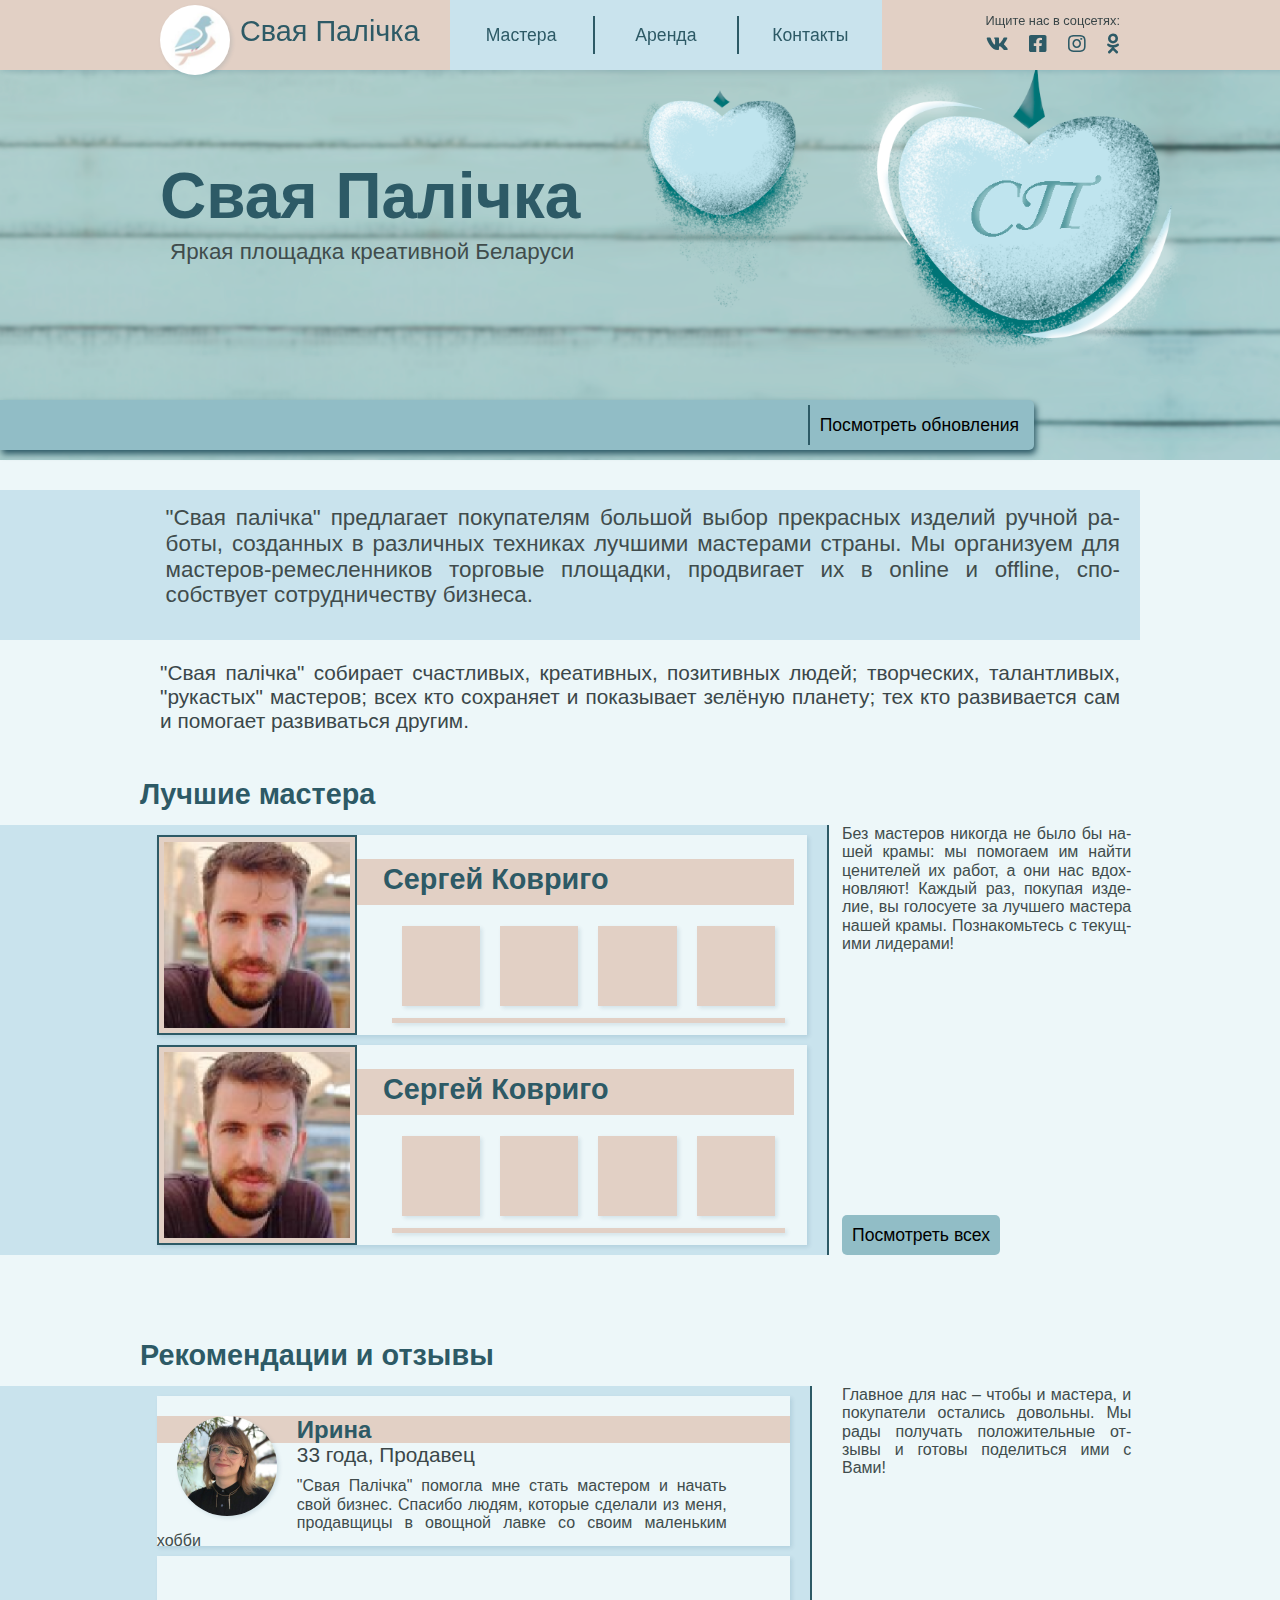
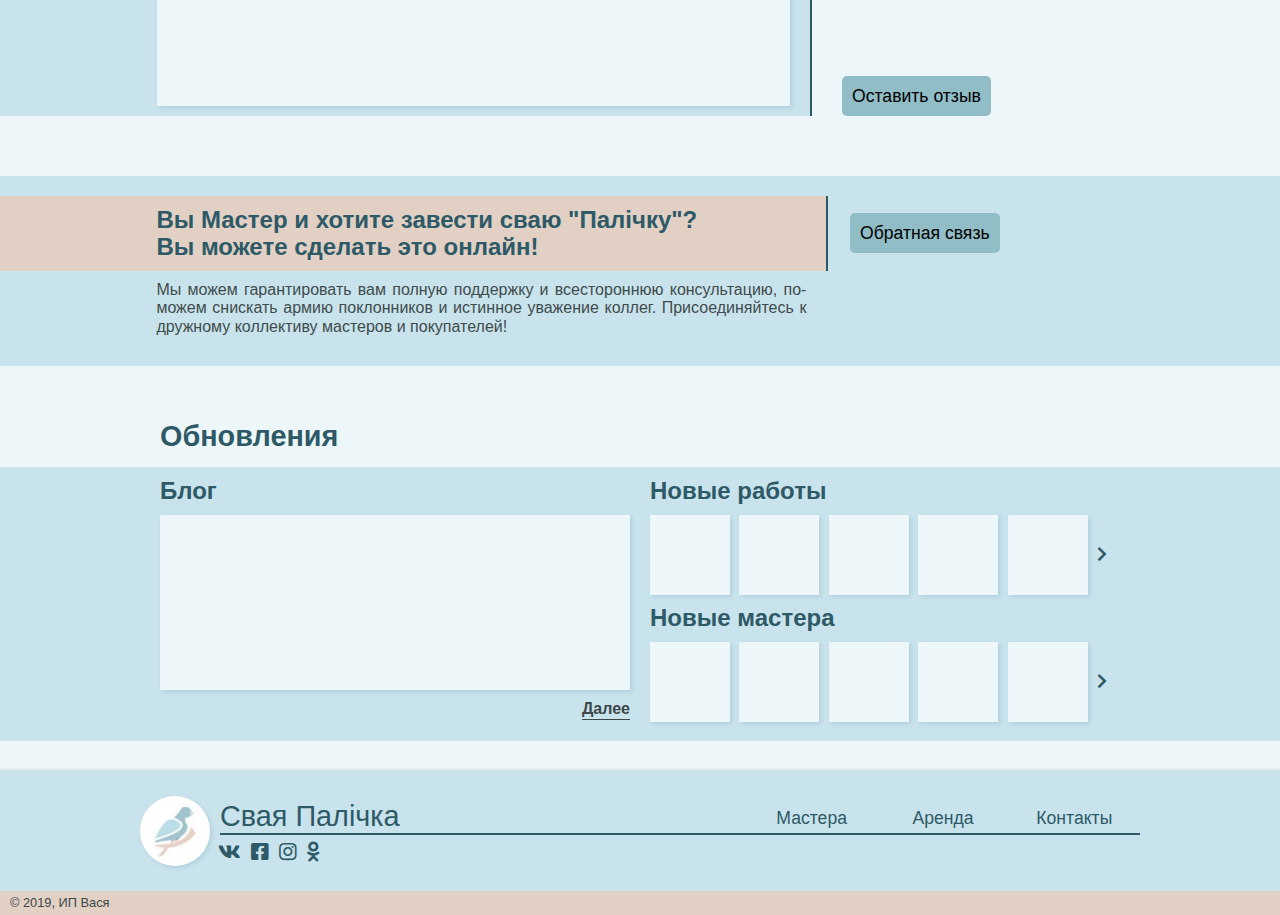
<file: index.html>
<!DOCTYPE html>
<html lang="en">

<head>
  <meta charset="UTF-8">
  <meta name="viewport" content="width=device-width, initial-scale=1.0">
  <link rel='stylesheet' href='./assets/fonts/fontawesome/css/all.css'>
  <link rel='stylesheet' href='./normalize.css'>
  <link rel='stylesheet' href='./style.css'>
  <script type='text/javascript'>
    
    function close_dropdown(el) {
      let curr = el;

      while (!curr.classList.contains('dropdown')) {
        curr = curr.parentElement;
      }
      console.log(curr.querySelector('.dropdown-trigger'));
      curr.querySelector('.dropdown-trigger').checked = false;
    }
    </script>
  <title>Свая Палiчка: Яркая площадка креативной Беларуси</title>
  <link rel="shortcut icon" href="./assets/images/favicon.gif" type="image/gif">
  <meta name="description" content='
  "Свая палiчка" предлагает большой выбор изделий ручной работы, организует 
  для мастеров-ремесленников торговые площадки, способствует сотрудничеству бизнеса.'>

</head>

<body>

    <header>
        <div class='container'>
          <div class='horizontal-flex-block'>
            <a class='branding' href='./index.html'>
              <img class='logo' width=80 height=80 src='./assets/images/cropped-logo.jpg'>
              <p class='h2 sitename'>Свая Палiчка</p>
            </a>
            <nav class='header-nav-container desktop'>
              <ul class='header-nav horizontal-flex-block'>
                <li class='nav-item hflex-item'><a href='./masters.html'>Мастера</a></li>
                <li class='nav-item hflex-item'><a href='./rentprices.html'>Аренда</a></li>
                <li class='nav-item hflex-item'><a href='#'>Контакты</a></li>
              </ul>
            </nav>
            <nav class='social-nav-container desktop'>
              <p class='hint'>Ищите нас в соцсетях:</p>
              <ul class='social-nav horizontal-flex-block'>
                <li class='hflex-item'><a href="#" class='ltblue-hover pictogram'><i class="fab fa-vk"></i></a></li>
                <li class='hflex-item'><a href="#" class='blue-hover pictogram'><i class="fab fa-facebook-square"></i></a></li>
                <li class='hflex-item'><a href='#' class='pink-hover pictogram'><i class="fab fa-instagram"></i></a></li>
                <li class='hflex-item'><a href='#' class='orange-hover pictogram'><i class="fab fa-odnoklassniki"></i></a></li>
              </ul>
            </nav>
            <div class='dropdown handheld'>
              <input class='burger-icon dropdown-trigger' type='checkbox'>
              <div class='burger-menu-bottom dropdown-content'>
                <nav class='header-nav-container'>
                  <ul class='header-nav vertical-flex-block'>
                    <li class='nav-item vflex-item'><a href='./masters.html'>Мастера</a></li>
                    <li class='nav-item vflex-item'><a href='./rentprices.html'>Аренда</a></li>
                    <li class='nav-item vflex-item'><a href='./contacts.html'>Контакты</a></li>
                    <nav class='social-nav-container'>
                      <p class='hint desktop'>Ищите нас в соцсетях:</p>
                      <ul class='social-nav horizontal-flex-block'>
                        <li class='hflex-item'><a href="#" class='ltblue-hover pictogram'><i class="fab fa-vk"></i></a></li>
                        <li class='hflex-item'><a href="#" class='blue-hover pictogram'><i class="fab fa-facebook-square"></i></a></li>
                        <li class='hflex-item'><a href='#' class='pink-hover pictogram'><i class="fab fa-instagram"></i></a></li>
                        <li class='hflex-item'><a href='#' class='orange-hover pictogram'><i class="fab fa-odnoklassniki"></i></a></li>
                      </ul>
                    </nav>
                  </ul>
                </nav>
                <a onclick='close_dropdown(this);' class='close-dropdown pictogram'><i class='fas fa-times'></i></a>
              </div>
            </div>
          </div>
      </header>

  <main>

    <section id='main-section'>
      <div class='container' style='position: absolute; top: 25%;'>
        <h1 class='h1'>Свая Палiчка</h1>
        <p class='main-text'>Яркая площадка креативной Беларуси</p>
      </div>
      <div class='leftside-wide-btngroup'>
        <a href='#topics-section' class='button'>Посмотреть обновления</a>
      </div>
    </section>

    <section class='desc-section'>
      <div class='background wide-toleft insidelayout-fromright'>
          <p class='main-text hyphenated'>
            &quot;Свая палiчка&quot; предлагает покупателям большой выбор прекрасных изделий ручной работы, созданных в различных техниках лучшими мастерами страны. Мы организуем для мастеров-ремесленников торговые площадки, продвигает их в online и offline, способствует
            сотрудничеству бизнеса.
          </p>
      </div>
      <div class='container'>
        <p class='additional-text hyphenated'>
          &quot;Свая палiчка&quot; собирает счастливых, креативных, позитивных людей; творческих, талантливых, &quot;рукастых&quot; мастеров; всех кто сохраняет и показывает зелёную планету; тех кто развивается сам и помогает развиваться другим.
        </p>
      </div>
    </section>

    <section class='articles-grid'>
      <h2 class='h2 title insidelayout-fromleft'>Лучшие мастера</h2>
      <p class='description hyphenated wide-toright'>Без мастеров никогда не было бы нашей крамы: мы помогаем им найти ценителей их работ, а они нас вдохновляют! Каждый раз, покупая изделие, вы голосуете за лучшего мастера нашей крамы. Познакомьтесь с текущими лидерами!</p>
      <div class='articles background vertical-flex-block wide-toleft' style='padding-right: 20px;'>
        <article class='vflex-item masters-card card '>
          <div class='photo-box'>
            <img class='photo-thumb' width='150 ' height='150 ' src='./assets/images/kovrigo.png ' alt=' ' title=' '>
          </div>
          <h2 class='h2'>Сергей Ковриго</h2>
          <div class='works'>
            <div class='horizontal-flex-block '>
              <a class='hflex-item masterpiece-card-min card '></a>
              <a class='hflex-item masterpiece-card-min card '></a>
              <a class='hflex-item masterpiece-card-min card '></a>
              <a class='hflex-item masterpiece-card-min card '></a>
            </div>
            <div class='shelf-min '></div>
          </div>
        </article>
        <article class='vflex-item masters-card card '>
          <div class='photo-box'>
            <img class='photo-thumb' width='150 ' height='150 ' src='./assets/images/kovrigo.png ' alt=' ' title=' '>
          </div>
          <h2 class='h2'>Сергей Ковриго</h2>
          <div class='works'>
            <div class='horizontal-flex-block '>
              <a class='hflex-item masterpiece-card-min card '></a>
              <a class='hflex-item masterpiece-card-min card '></a>
              <a class='hflex-item masterpiece-card-min card '></a>
              <a class='hflex-item masterpiece-card-min card '></a>
            </div>
            <div class='shelf-min '></div>
          </div>
        </article>
      </div>
      <a href='#' class='button'>Посмотреть всех</a>
    </section>

    <section id='feedback-section' class='articles-grid'>
      <h2 class='h2 title insidelayout-fromleft'>Рекомендации и отзывы</h2>
      <p class='description hyphenated  wide-toright'>Главное для нас – чтобы и мастера, и покупатели остались довольны. Мы рады получать положительные отзывы и готовы поделиться ими с Вами!</p>
      <div class='articles background vertical-flex-block wide-toleft'>
        <arcticle class='vflex-item review-card card'>
          <img class='avatar' height= '100' width='100' src='./assets/images/Irina.jpg'>
          <h3 class='h3 title'>Ирина</h3>
          <p class='additional-text subtitle'>33 года, Продавец</p>
          <p class='description hyhpenated'>
            "Свая Палiчка" помогла мне стать мастером и начать свой бизнес.
             Спасибо людям, которые сделали из меня, продавщицы в овощной лавке 
             со своим маленьким хобби
            </p>
        </arcticle>
        <arcticle class='vflex-item review-card card'></arcticle>
      </div>
      <a href='#' class='button'>Оставить отзыв</a>
    </section>

    <section id='messege-section' class='message-grid'>
      <h2 class='h2 message-title wide-toleft'>Вы Мастер и хотите завести сваю "Палiчку"?
        <br/>
        <span class='subtitle'>Вы можете сделать это онлайн!</span></h2>
      <a href='#' class='button'>Обратная связь</a>
      <p class='description hyphenated  wide-toleft'>Мы можем гарантировать вам полную поддержку и всестороннюю консультацию, поможем снискать армию поклонников и истинное уважение коллег. Присоединяйтесь к дружному коллективу мастеров и покупателей!</p>
    </section>

    <section id='topics-section' class='topics-section'>
      <div class='container'>
        <h2 class='h2'>Обновления</h2>
      </div>
      <div class='background'>
        <div class='container topics-grid'>
          <div class='medium-topic'>
            <h3 class='h3'>Блог</h3>
            <div class='cards vertical-flex-block'>
              <article class='vflex-item blog-card topic-card'></article>
              <a href='#' class='link'>Далее</a>
            </div>
          </div>
          <div class='small-topic'>
            <h3 class='h3'>Новые работы</h3>
            <div class='cards horizontal-flex-block'>
              <article class='hflex-item masterpiece-card-min topic-card'></article>
              <article class='hflex-item masterpiece-card-min topic-card'></article>
              <article class='hflex-item masterpiece-card-min topic-card'></article>
              <article class='hflex-item masterpiece-card-min topic-card'></article>
              <article class='hflex-item masterpiece-card-min topic-card'></article>
              <a href='#' class='hflex-item pictogram'><i class="fas fa-chevron-right"></i></a>
            </div>
          </div>
          <div class='small-topic'>
            <h3 class='h3'>Новые мастера</h3>
            <div class='cards horizontal-flex-block'>
              <article class='hflex-item masters-card-min topic-card'></article>
              <article class='hflex-item masters-card-min topic-card'></article>
              <article class='hflex-item masters-card-min topic-card'></article>
              <article class='hflex-item masters-card-min topic-card desktop'></article>
              <article class='hflex-item masters-card-min topic-card desktop'></article>
              <a href='#' class='hflex-item pictogram'><i class="fas fa-chevron-right"></i></a>
            </div>
          </div>
        </div>
      </div>
    </section>

  </main>

  <footer>
      <div class='branding insidelayout-fromleft' href='#'>
        <a href='#'><img class='logo' width=80 height=80 src='./assets/images/cropped-logo.jpg '></a>
        <a href='#'><p class='h2'>Свая Палiчка</p></a>
      </div>
      <nav class='social-nav-container '>
        <ul class='social-nav horizontal-flex-block insidelayout-fromleft'>
          <li class='hflex-item '><a href="#" class='ltblue-hover pictogram'><i class="fab fa-vk"></i></a></li>
          <li class='hflex-item '><a href="#" class='blue-hover pictogram'><i class="fab fa-facebook-square"></i></a></li>
          <li class='hflex-item '><a href='# ' class='pink-hover pictogram'><i class="fab fa-instagram"></i></a></li>
          <li class='hflex-item '><a href='# ' class='orange-hover pictogram'><i class="fab fa-odnoklassniki"></i></a></li>
        </ul>
      </nav>
      <nav class='footer-nav-container desktop insidelayout-fromright'>
        <ul class='footer-nav horizontal-flex-block'>
          <li class='nav-item hflex-item '><a href='./masters.html'>Мастера</a></li>
          <li class='nav-item hflex-item '><a href='./rentprices.html'>Аренда</a></li>
          <li class='nav-item hflex-item '><a href='./contacts.html'>Контакты</a></li>
        </ul>
      </nav>
    <div class='copyrights '>
      <p class='hint '>&copy; 2019, ИП Вася</p>
    </div>
  </footer>

  <script src='./hyphenate.js' type='text/javascript'>
  </script>
</body>

</html>
</file>
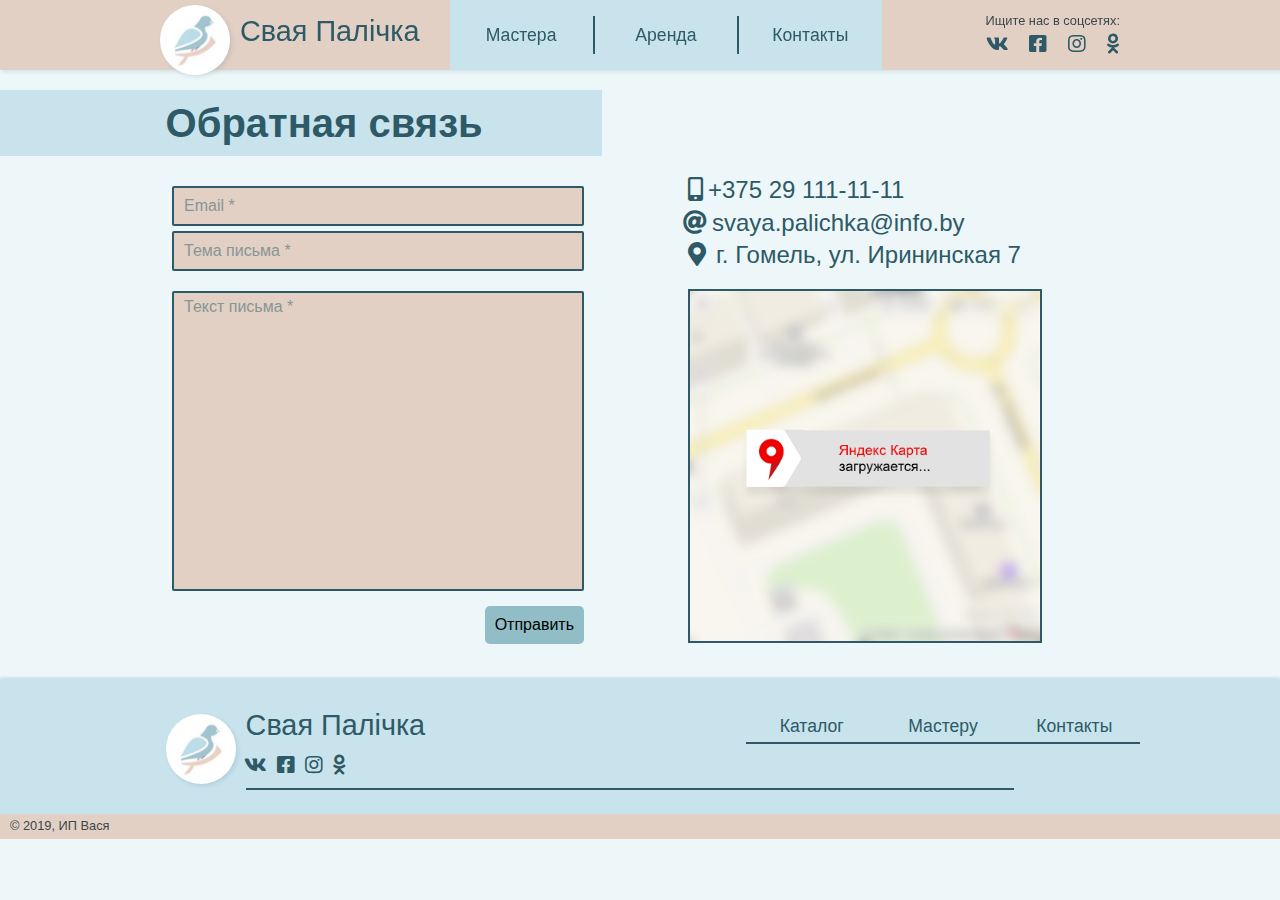
<file: contacts.html>
<!DOCTYPE html>
<div lang="en">

  <head>
    <meta charset="UTF-8">
    <meta name="viewport" content="width=device-width, initial-scale=1.0">
    <link rel='stylesheet' href='./assets/fonts/fontawesome/css/all.css'>
    <link rel='stylesheet' href='./normalize.css'>
    <link rel='stylesheet' href='./style.css'>
    <script type='text/javascript'>
    
      function close_dropdown(el) {
        let curr = el;

        while (!curr.classList.contains('dropdown')) {
          curr = curr.parentElement;
        }
        console.log(curr.querySelector('.dropdown-trigger'));
        curr.querySelector('.dropdown-trigger').checked = false;
      }

      function show_message(form, selector) {
        form.querySelector(selector).style.display = 'block';
        setTimeout((form, selector) => {
          form.querySelector(selector).style.display = 'none';
          form.submit();
        }, 1000, form, selector);
      }
    </script>
    <title>Свая Палiчка: Контакты</title>
   
    <link rel="shortcut icon" href="./assets/images/favicon.gif" type="image/gif">
    <meta name="description" content=''>
  </head>

  <body>

    <header>
      <div class='container'>
        <div class='horizontal-flex-block'>
          <a class='branding' href='./index.html'>
            <img class='logo' width=80 height=80 src='./assets/images/cropped-logo.jpg'>
            <p class='h2 sitename'>Свая Палiчка</p>
          </a>
          <nav class='header-nav-container desktop'>
            <ul class='header-nav horizontal-flex-block'>
              <li class='nav-item hflex-item'><a href='./masters.html'>Мастера</a></li>
              <li class='nav-item hflex-item'><a href='./rentprices.html'>Аренда</a></li>
              <li class='nav-item hflex-item'><a href='#'>Контакты</a></li>
            </ul>
          </nav>
          <nav class='social-nav-container desktop'>
            <p class='hint'>Ищите нас в соцсетях:</p>
            <ul class='social-nav horizontal-flex-block'>
              <li class='hflex-item'><a href="#" class='ltblue-hover pictogram'><i class="fab fa-vk"></i></a></li>
              <li class='hflex-item'><a href="#" class='blue-hover pictogram'><i class="fab fa-facebook-square"></i></a></li>
              <li class='hflex-item'><a href='#' class='pink-hover pictogram'><i class="fab fa-instagram"></i></a></li>
              <li class='hflex-item'><a href='#' class='orange-hover pictogram'><i class="fab fa-odnoklassniki"></i></a></li>
            </ul>
          </nav>
          <div class='dropdown handheld'>
            <input class='burger-icon dropdown-trigger' type='checkbox'>
            <div class='burger-menu-bottom dropdown-content'>
              <nav class='header-nav-container'>
                <ul class='header-nav vertical-flex-block'>
                  <li class='nav-item vflex-item'><a href='./masters.html'>Мастера</a></li>
                  <li class='nav-item vflex-item'><a href='./rentprices.html'>Аренда</a></li>
                  <li class='nav-item vflex-item'><a href='#'>Контакты</a></li>
                  <nav class='social-nav-container'>
                    <p class='hint desktop'>Ищите нас в соцсетях:</p>
                    <ul class='social-nav horizontal-flex-block'>
                      <li class='hflex-item'><a href="#" class='ltblue-hover pictogram'><i class="fab fa-vk"></i></a></li>
                      <li class='hflex-item'><a href="#" class='blue-hover pictogram'><i class="fab fa-facebook-square"></i></a></li>
                      <li class='hflex-item'><a href='#' class='pink-hover pictogram'><i class="fab fa-instagram"></i></a></li>
                      <li class='hflex-item'><a href='#' class='orange-hover pictogram'><i class="fab fa-odnoklassniki"></i></a></li>
                    </ul>
                  </nav>
                </ul>
              </nav>
              <a onclick='close_dropdown(this);' class='close-dropdown pictogram'><i class='fas fa-times'></i></a>
            </div>
          </div>
        </div>
    </header>

    <main>
      <h1 class='h1-small background wide-toleft'  style='min-width: 47%; box-sizing: border-box;'>Обратная связь</h1>
      <div class='container'>
        <section class='leftside-section'>
          <form id='feedback-form' action='' method='POST' onsubmit="show_message(this, '.submit_message'); return false;">
            <fieldset class='form-head'>
              <input id='feedback-email' class='form-input' type='email' name='email' value='' placeholder='Email *' required/>
              <input id='feedback-subject' class='form-input' maxlength='60' type='text' name='subject' value='' list='subjects' placeholder='Тема письма *' required/>
              <datalist id='subjects'>
                <option value='Аренда "Палiчкi"'>
                <option value='Отзыв от мастера'>
                <option value='Отзыв от покупателя'>
                <option value='Замечания по работе сайта'>
                <option value='Справочная информация'>
            </datalist>
            </fieldset>
            <fieldset class='form-body'>
              <textarea id='feedback-body' class='form-input' maxlength='998' style='resize: none' placeholder='Текст письма *' required></textarea>
            </fieldset>
            <fieldset class='form-footer'>
              <span class='submit_message'><i class="fas fa-check-circle"></i>Ваше сообщение успешно отправлено</span>
              <button type='submit' target='submit_message' class='button'>Отправить</button>
            </fieldset>
          </form>
        </section>

        <section class='rightside-section'>
          <ul style='list-style-type: none;'>
            <li style='margin-bottom: 5px;'>
              <a class='h3' href='tel:+375 29 111-11-11'><i class="fas fa-mobile-alt pictogram" style='margin-right: 5px;'></i>+375 29 111-11-11</a>
            </li>
            <li style='margin-bottom: 5px; margin-left: -5px;'>
              <a class='h3' href='mailto:svaya.palichka@info.by'><i class="fas fa-at pictogram" style='margin-right: 5px;'></i>svaya.palichka@info.by</a>
            </li>
            <li  style='margin-bottom: 5px;'>
              <a class='h3' href='https://yandex.by/maps/155/gomel/?ll=31.006746%2C52.428851&mode=usermaps&source=constructor&um=constructor%3A48aa09255f7b87136b085b14a724126378ab3965881b489652c6c51f68f6d150&z=19'>
                <i class="fas fa-map-marker-alt pictogram" style='margin-right: 10px;'></i>г. Гомель, ул. Ирининская 7</a>
              <div class='mapbox' style='background-image: url("./assets/images/map_loading.jpg");'>
                <script type="text/javascript" charset="utf-8" async src="https://api-maps.yandex.ru/services/constructor/1.0/js/?um=constructor%3A48aa09255f7b87136b085b14a724126378ab3965881b489652c6c51f68f6d150&amp;width=100%25&amp;height=100%&amp;lang=ru_RU&amp;scroll=true"></script>
              </div>
            </li>
          </ul>
        </section>
      </div>
    </main>

    <footer>
      <div class='background wide-toleft'>
        <a class='branding' href='# '>
          <img class='logo ' width=80 height=80 src='./assets/images/cropped-logo.jpg '>
          <p class='h2 sitename '>Свая Палiчка</p>
        </a>
        <nav class='social-nav-container '>
          <ul class='social-nav horizontal-flex-block '>
            <li class='hflex-item '><a href="#" class='ltblue-hover pictogram'><i class="fab fa-vk"></i></a></li>
            <li class='hflex-item '><a href="#" class='blue-hover pictogram'><i class="fab fa-facebook-square"></i></a></li>
            <li class='hflex-item '><a href='# ' class='pink-hover pictogram'><i class="fab fa-instagram"></i></a></li>
            <li class='hflex-item '><a href='# ' class='orange-hover pictogram'><i class="fab fa-odnoklassniki"></i></a></li>
          </ul>
        </nav>
        <nav class='footer-nav-container desktop insidelayout-fromright'>
          <ul class='footer-nav horizontal-flex-block '>
            <li class='nav-item hflex-item '><a href='# '>Каталог</a></li>
            <li class='nav-item hflex-item '><a href='# '>Мастеру</a></li>
            <li class='nav-item hflex-item '><a href='# '>Контакты</a></li>
          </ul>
        </nav>
      </div>
      <div class='copyrights '>
        <p class='hint '>&copy; 2019, ИП Вася</p>
      </div>
    </footer>

    <script src='./hyphenate.js ' type='text/javascript '>
    </script>
  </body>

  </html>
</file>
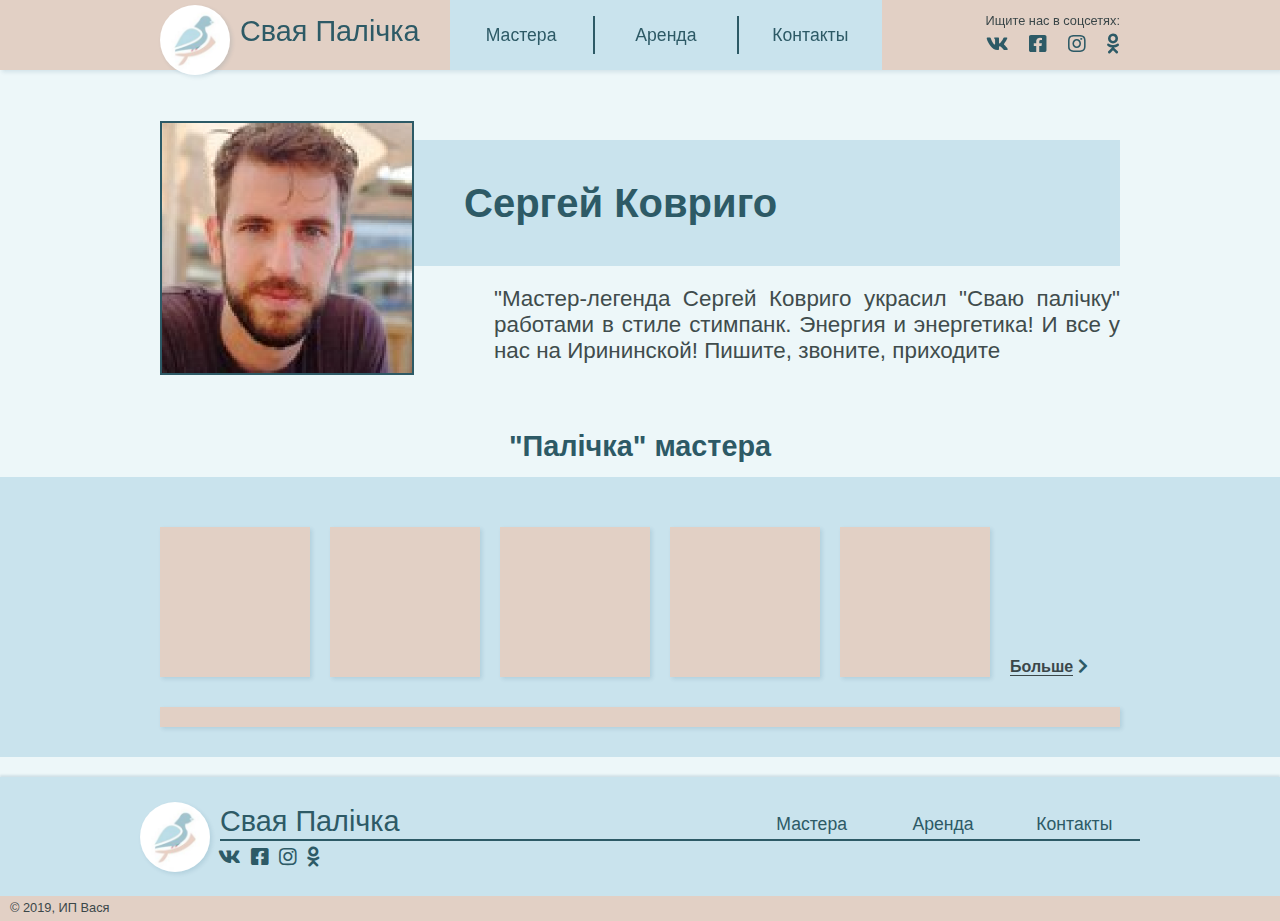
<file: master.html>
<!DOCTYPE html>
<html lang="en">

<head>
  <meta charset="UTF-8">
  <meta name="viewport" content="width=device-width, initial-scale=1.0">
  <link rel='stylesheet' href='./assets/fonts/fontawesome/css/all.css'>
  <link rel='stylesheet' href='./normalize.css'>
  <link rel='stylesheet' href='./style.css'>
  <script type='text/javascript'>
    
    function close_dropdown(el) {
      let curr = el;

      while (!curr.classList.contains('dropdown')) {
        curr = curr.parentElement;
      }
      console.log(curr.querySelector('.dropdown-trigger'));
      curr.querySelector('.dropdown-trigger').checked = false;
    }
    function show_additional_gallery(button, gallery_id, ...items_to_hide) {
      document.body.querySelector(gallery_id).classList.remove('hidden');
      items_to_hide.forEach(item => {
        if(typeof item  === 'string'){
          document.body.querySelector(item).style.display ='none';
        } else {
          console.log(item);
          item.style.display ='none';
        }
      });
    }

    function hide_additional_gallery(button, gallery_id, ...items_to_show) {
      document.body.querySelector(gallery_id).classList.add('hidden');
      items_to_show.forEach(item => {
        if(typeof item === 'string'){
          document.body.querySelector(item).style.display = null;
        } else {
          item.style.display = null;
        }
      });
    }
  </script>
  <title>Свая Палiчка: Сергей Ковриго</title>
  <link rel="shortcut icon" href="./assets/images/favicon.gif" type="image/gif">
  <meta name="description" content='
    "Мастер-легенда Сергей Ковриго украсил "Сваю палiчку" работами в стиле стимпанк. 
    Энергия и энергетика!
    И все у нас на Ирининской!
    Пишите, звоните, приходите
  '>

</head>

<body>

  <header>
    <div class='container'>
      <div class='horizontal-flex-block'>
        <a class='branding' href='./index.html'>
          <img class='logo' width=80 height=80 src='./assets/images/cropped-logo.jpg'>
          <p class='h2 sitename'>Свая Палiчка</p>
        </a>
        <nav class='header-nav-container desktop'>
          <ul class='header-nav horizontal-flex-block'>
            <li class='nav-item hflex-item'><a href='./masters.html'>Мастера</a></li>
            <li class='nav-item hflex-item'><a href='./rentprices.html'>Аренда</a></li>
            <li class='nav-item hflex-item'><a href='#'>Контакты</a></li>
          </ul>
        </nav>
        <nav class='social-nav-container desktop'>
          <p class='hint'>Ищите нас в соцсетях:</p>
          <ul class='social-nav horizontal-flex-block'>
            <li class='hflex-item'><a href="#" class='ltblue-hover pictogram'><i class="fab fa-vk"></i></a></li>
            <li class='hflex-item'><a href="#" class='blue-hover pictogram'><i class="fab fa-facebook-square"></i></a></li>
            <li class='hflex-item'><a href='#' class='pink-hover pictogram'><i class="fab fa-instagram"></i></a></li>
            <li class='hflex-item'><a href='#' class='orange-hover pictogram'><i class="fab fa-odnoklassniki"></i></a></li>
          </ul>
        </nav>
        <div class='dropdown handheld'>
          <input class='burger-icon dropdown-trigger' type='checkbox'>
          <div class='burger-menu-bottom dropdown-content'>
            <nav class='header-nav-container'>
              <ul class='header-nav vertical-flex-block'>
                <li class='nav-item vflex-item'><a href='./masters.html'>Мастера</a></li>
                <li class='nav-item vflex-item'><a href='./rentprices.html'>Аренда</a></li>
                <li class='nav-item vflex-item'><a href='./contacts.html'>Контакты</a></li>
                <nav class='social-nav-container'>
                  <p class='hint desktop'>Ищите нас в соцсетях:</p>
                  <ul class='social-nav horizontal-flex-block'>
                    <li class='hflex-item'><a href="#" class='ltblue-hover pictogram'><i class="fab fa-vk"></i></a></li>
                    <li class='hflex-item'><a href="#" class='blue-hover pictogram'><i class="fab fa-facebook-square"></i></a></li>
                    <li class='hflex-item'><a href='#' class='pink-hover pictogram'><i class="fab fa-instagram"></i></a></li>
                    <li class='hflex-item'><a href='#' class='orange-hover pictogram'><i class="fab fa-odnoklassniki"></i></a></li>
                  </ul>
                </nav>
              </ul>
            </nav>
            <a onclick='close_dropdown(this);' class='close-dropdown pictogram'><i class='fas fa-times'></i></a>
          </div>
        </div>
      </div>
  </header>

  <main>

    <section id='master-section'>
      <div class='container horizontal-flex-block' style='margin-bottom: 20px; position: relative;'>
        <img class='photo' width='400' height='400' src='./assets/images/kovrigo.png' alt='Сергей Ковриго' title='Сергей Ковриго'>
        <div class='master-description'>
          <div class='background'>
            <h1 class='h1-small'>Сергей Ковриго</h1>
          </div>
          <p class='main-text hyphenated'>
            "Мастер-легенда Сергей Ковриго украсил "Сваю палiчку" 
            работами в стиле стимпанк. 
            Энергия и энергетика! 
            И все у нас на Ирининской! Пишите, звоните, приходите
          </p>
        </div>
      </div>
    </section>

    <section id='palichka-section'>
      <div class='container'>
        <h2 class='h2 title'>"Палiчка" мастера</h2>
      </div>
      <div class='background'>
        <div class='container'>
          <div class='horizontal-flex-block palichka-grid '>
            <arcticle class='vflex-item masterpiece-card card'></arcticle>
            <arcticle class='vflex-item masterpiece-card card'></arcticle>
            <arcticle class='vflex-item masterpiece-card card'></arcticle>
            <arcticle class='vflex-item masterpiece-card card desktop'></arcticle>
            <arcticle class='vflex-item masterpiece-card card desktop'></arcticle>  
            <div id='more' onclick='show_additional_gallery(this, "#additional-master-gallery", this, ".shelf");' class='vflex-item action-box'>
                <a class='link'>Больше</a>
                <a class='pictogram'><i class="fas fa-chevron-right"></i></a>
            </div>
          </div>
          <div class='shelf desktop'></div>
          <div id='additional-master-gallery' class='hidden horizontal-flex-block palichka-grid'>
              <arcticle class='vflex-item masterpiece-card card handheld'></arcticle>
              <arcticle class='vflex-item masterpiece-card card handheld'></arcticle> 
              <arcticle class='vflex-item masterpiece-card card'></arcticle>
              <arcticle class='vflex-item masterpiece-card card'></arcticle>
              <arcticle class='vflex-item masterpiece-card card'></arcticle>
              <arcticle class='vflex-item masterpiece-card card'></arcticle>
              <arcticle class='vflex-item masterpiece-card card'></arcticle>
              <arcticle class='vflex-item masterpiece-card card'></arcticle> 
              <arcticle class='vflex-item masterpiece-card card'></arcticle>
              <div id='less' onclick='hide_additional_gallery(this, "#additional-master-gallery", "#more", ".shelf");' class='vflex-item action-box'>
                <a class='pictogram'><i class="fas fa-chevron-left"></i></a>
                <a class='link'>Свернуть</a>
              </div>
          </div>
        </div>
      </div>
    </section>

  </main>

  <footer>
    <div class='branding insidelayout-fromleft' href='#'>
      <a href='#'><img class='logo' width=80 height=80 src='./assets/images/cropped-logo.jpg '></a>
      <a href='#'><p class='h2'>Свая Палiчка</p></a>
    </div>
    <nav class='social-nav-container '>
      <ul class='social-nav horizontal-flex-block insidelayout-fromleft'>
        <li class='hflex-item '><a href="#" class='ltblue-hover pictogram'><i class="fab fa-vk"></i></a></li>
        <li class='hflex-item '><a href="#" class='blue-hover pictogram'><i class="fab fa-facebook-square"></i></a></li>
        <li class='hflex-item '><a href='# ' class='pink-hover pictogram'><i class="fab fa-instagram"></i></a></li>
        <li class='hflex-item '><a href='# ' class='orange-hover pictogram'><i class="fab fa-odnoklassniki"></i></a></li>
      </ul>
    </nav>
    <nav class='footer-nav-container desktop insidelayout-fromright'>
      <ul class='footer-nav horizontal-flex-block'>
        <li class='nav-item hflex-item '><a href='./masters.html'>Мастера</a></li>
        <li class='nav-item hflex-item '><a href='./rentprices.html'>Аренда</a></li>
        <li class='nav-item hflex-item '><a href='./contacts.html'>Контакты</a></li>
      </ul>
    </nav>
  <div class='copyrights '>
    <p class='hint '>&copy; 2019, ИП Вася</p>
  </div>
</footer>

  <script src='./hyphenate.js ' type='text/javascript '>
  </script>
</body>

</html>
</file>
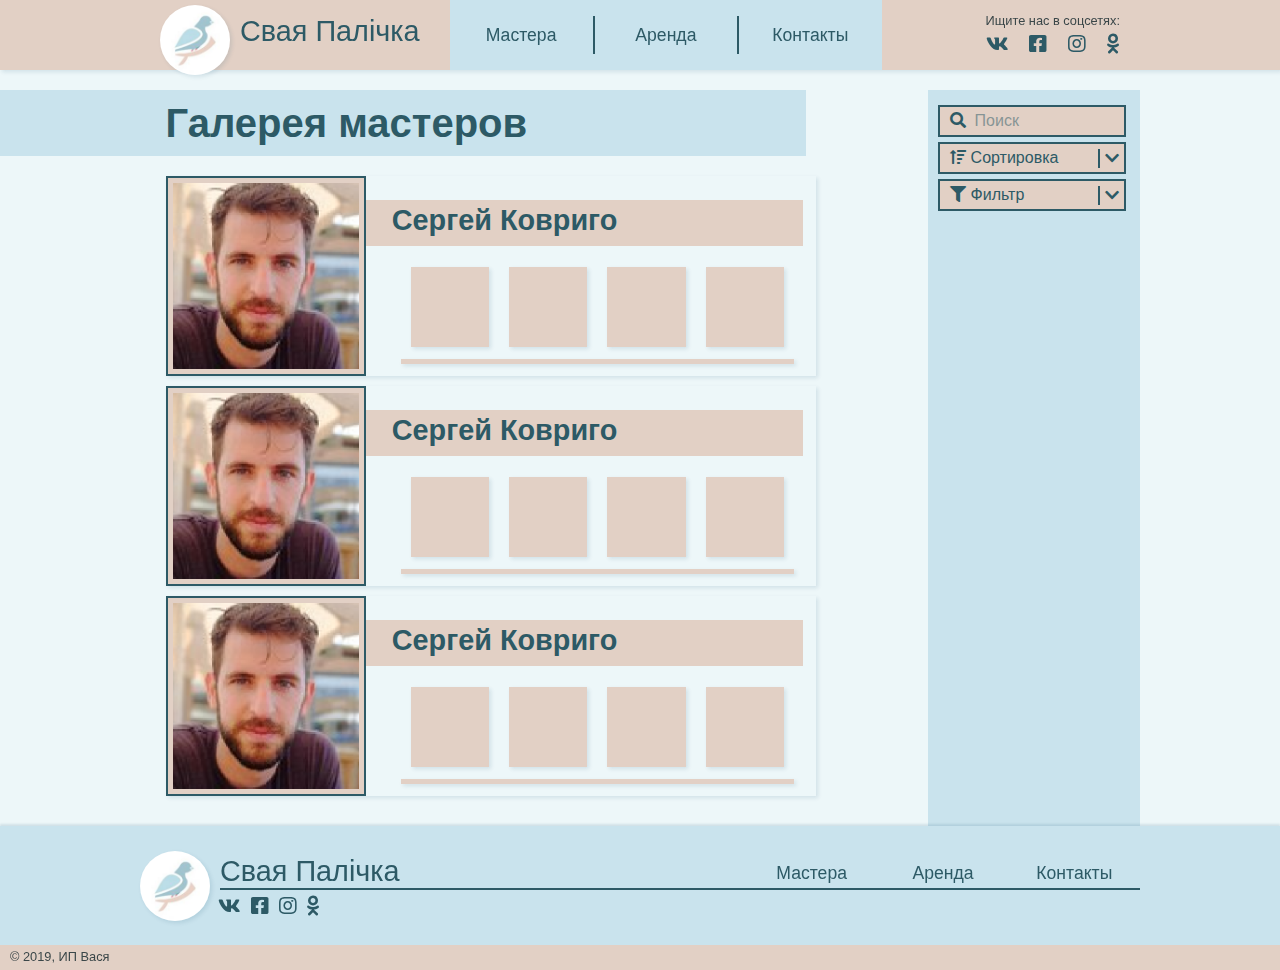
<file: masters.html>
<!DOCTYPE html>
<div lang="en">

  <head>
    <meta charset="UTF-8">
    <meta name="viewport" content="width=device-width, initial-scale=1.0">
    <link rel='stylesheet' href='./assets/fonts/fontawesome/css/all.css'>
    <link rel='stylesheet' href='./normalize.css'>
    <link rel='stylesheet' href='./style.css'>

    <title>Свая Палiчка: Мастера</title>
    <link rel="shortcut icon" href="./assets/images/favicon.gif" type="image/gif">
    
    <script type='text/javascript'>
      function close_dropdown(el) {
        let curr = el;

        while (!curr.classList.contains('dropdown')) {
          curr = curr.parentElement;
        }
        console.log(curr.querySelector('.dropdown-trigger'));
        curr.querySelector('.dropdown-trigger').checked = false;
      }
    </script>
  </head>

  <body>

    <header>
      <div class='container'>
        <div class='horizontal-flex-block'>
          <a class='branding' href='./index.html'>
            <img class='logo' width=80 height=80 src='./assets/images/cropped-logo.jpg'>
            <p class='h2 sitename'>Свая Палiчка</p>
          </a>
          <nav class='header-nav-container desktop'>
            <ul class='header-nav horizontal-flex-block'>
              <li class='nav-item hflex-item'><a href='#'>Мастера</a></li>
              <li class='nav-item hflex-item'><a href='./rentprices.html'>Аренда</a></li>
              <li class='nav-item hflex-item'><a href='./contacts.html'>Контакты</a></li>
            </ul>
          </nav>
          <nav class='social-nav-container desktop'>
            <p class='hint'>Ищите нас в соцсетях:</p>
            <ul class='social-nav horizontal-flex-block'>
              <li class='hflex-item'><a href="#" class='ltblue-hover pictogram'><i class="fab fa-vk"></i></a></li>
              <li class='hflex-item'><a href="#" class='blue-hover pictogram'><i class="fab fa-facebook-square"></i></a></li>
              <li class='hflex-item'><a href='#' class='pink-hover pictogram'><i class="fab fa-instagram"></i></a></li>
              <li class='hflex-item'><a href='#' class='orange-hover pictogram'><i class="fab fa-odnoklassniki"></i></a></li>
            </ul>
          </nav>
          <div class='dropdown handheld'>
            <input class='burger-icon dropdown-trigger' type='checkbox'>
            <div class='burger-menu-bottom dropdown-content'>
              <nav class='header-nav-container'>
                <ul class='header-nav vertical-flex-block'>
                  <li class='nav-item vflex-item'><a href='#'>Мастера</a></li>
                  <li class='nav-item vflex-item'><a href='./rentprices.html'>Аренда</a></li>
                  <li class='nav-item vflex-item'><a href='./contacts.html'>Контакты</a></li>
                  <nav class='social-nav-container'>
                    <p class='hint desktop'>Ищите нас в соцсетях:</p>
                    <ul class='social-nav horizontal-flex-block'>
                      <li class='hflex-item'><a href="#" class='ltblue-hover pictogram'><i class="fab fa-vk"></i></a></li>
                      <li class='hflex-item'><a href="#" class='blue-hover pictogram'><i class="fab fa-facebook-square"></i></a></li>
                      <li class='hflex-item'><a href='#' class='pink-hover pictogram'><i class="fab fa-instagram"></i></a></li>
                      <li class='hflex-item'><a href='#' class='orange-hover pictogram'><i class="fab fa-odnoklassniki"></i></a></li>
                    </ul>
                  </nav>
                </ul>
              </nav>
              <a onclick='close_dropdown(this);' class='close-dropdown pictogram'><i class='fas fa-times'></i></a>
            </div>
          </div>
        </div>
    </header>

    <main style='position: relative;'>
      <h1 class='h1-small background wide-toleft'  style='min-width: 63%; box-sizing: border-box;'>Галерея мастеров</h1>
      <section class='cards vertical-flex-block wide-toleft'>
        <article class='vflex-item masters-card card ' onclick='location.href="./master.html"' style='cursor: pointer;'>
          <div class='photo-box'>
            <img class='photo-thumb' width='150 ' height='150 ' src='./assets/images/kovrigo.png ' alt=' ' title=' '>
          </div>
          <h2 class='h2'>Сергей Ковриго</h2>
          <div class='works'>
            <div class='horizontal-flex-block '>
              <a class='hflex-item masterpiece-card-min card '></a>
              <a class='hflex-item masterpiece-card-min card '></a>
              <a class='hflex-item masterpiece-card-min card '></a>
              <a class='hflex-item masterpiece-card-min card '></a>
            </div>
            <div class='shelf-min '></div>
          </div>
        </article>
        <article class='vflex-item masters-card card ' onclick='location.href="./master.html"' style='cursor: pointer;'>
          <div class='photo-box'>
            <img class='photo-thumb' width='150 ' height='150 ' src='./assets/images/kovrigo.png ' alt=' ' title=' '>
          </div>
          <h2 class='h2'>Сергей Ковриго</h2>
          <div class='works'>
            <div class='horizontal-flex-block '>
              <a class='hflex-item masterpiece-card-min card '></a>
              <a class='hflex-item masterpiece-card-min card '></a>
              <a class='hflex-item masterpiece-card-min card '></a>
              <a class='hflex-item masterpiece-card-min card '></a>
            </div>
            <div class='shelf-min '></div>
          </div>
        </article>
        <article class='vflex-item masters-card card ' onclick='location.href="./master.html"' style='cursor: pointer;'>
          <div class='photo-box'>
            <img class='photo-thumb' width='150 ' height='150 ' src='./assets/images/kovrigo.png ' alt=' ' title=' '>
          </div>
          <h2 class='h2'>Сергей Ковриго</h2>
          <div class='works '>
            <div class='horizontal-flex-block '>
              <a class='hflex-item masterpiece-card-min card '></a>
              <a class='hflex-item masterpiece-card-min card '></a>
              <a class='hflex-item masterpiece-card-min card '></a>
              <a class='hflex-item masterpiece-card-min card '></a>
            </div>
            <div class='shelf-min '></div>
          </div>
        </article>
      </section>
      <aside class='sidebar background insidelayout-fromright desktop'>
        <div class='options'>
          <div class='option'>
            <label for='search'><i class="fas fa-search pictogram"></i></label>
            <input id='search' class='option-box' type='search' placeholder="Поиск" />
          </div>
          <div class='option-box option dropdown'>
            <label for='sort'><i class="fas fa-sort-amount-up pictogram"></i>Сортировка</label>
            <input id='sort' class='common-dropdown dropdown-trigger pictogram' type='checkbox'>
            <ul class='option-dropdown-content dropdown-content vertical-flex-block'>
              <li class='vflex-item'>
                <input onclick='setTimeout(close_dropdown, 300, this); ' id='sort_byname' name='sort' value='sort_byname' type='radio' checked>
                <label for='sort_byname '>По имени</label>
              </li>
              <li class='vflex-item'>
                <input onclick='setTimeout(close_dropdown, 300, this); ' id='sort_bytime' name='sort' value='sort_bytime' type='radio'>
                <label for='sort_bytime '>По дате добавления</label>
              </li>
            </ul>
          </div>
          <div class='option-box option dropdown'>
            <label for='filter'><i class="fas fa-filter pictogram"></i>Фильтр</label>
            <input id='filter' class='common-dropdown dropdown-trigger pictogram' type='checkbox'>
            <div class='option-dropdown-content dropdown-content vertical-flex-block'>
              <li class='vflex-item'>
                <input onclick='setTimeout(close_dropdown, 300, this); ' id='no_filter ' name='filter ' value='no_filter ' type='radio' checked>
                <label for='no_filter '>Нет фильтра</label>

              </li>
              <li class='vflex-item'>
                <input onclick='setTimeout(close_dropdown, 300, this); ' id='sort_byname ' name='filter ' value='filter_bybest' type='radio'>
                <label for='filter_bybest '>Только лучшие</label>
              </li>
            </div>
          </div>
        </div>
        </div>
      </aside>

      <div class='dropdown floating-btn handheld dropdown-reverse'>
          <input class='burger-icon dropdown-trigger' type='checkbox'>
          <div class='burger-menu-left dropdown-content'>
              <a onclick='close_dropdown(this);' class='close-dropdown pictogram'><i class='fas fa-times'></i></a>
              <div class='options'>
                  <div class='option'>
                    <label for='search'><i class="fas fa-search pictogram"></i></label>
                    <input id='search' class='option-box' type='search' placeholder="Поиск" />
                  </div>
                  <div class='option-box option dropdown'>
                    <label for='sort'><i class="fas fa-sort-amount-up pictogram"></i>Сортировка</label>
                    <input id='sort' class='common-dropdown dropdown-trigger pictogram' type='checkbox'>
                    <ul class='option-dropdown-content dropdown-content vertical-flex-block'>
                      <li class='vflex-item'>
                        <input onclick='setTimeout(close_dropdown, 300, this); ' id='sort_byname' name='sort' value='sort_byname' type='radio' checked>
                        <label for='sort_byname '>По имени</label>
                      </li>
                      <li class='vflex-item'>
                        <input onclick='setTimeout(close_dropdown, 300, this); ' id='sort_bytime' name='sort' value='sort_bytime' type='radio'>
                        <label for='sort_bytime '>По дате добавления</label>
                      </li>
                    </ul>
                  </div>
                  <div class='option-box option dropdown'>
                    <label for='filter'><i class="fas fa-filter pictogram"></i>Фильтр</label>
                    <input id='filter' class='common-dropdown dropdown-trigger pictogram' type='checkbox'>
                    <div class='option-dropdown-content dropdown-content vertical-flex-block'>
                      <li class='vflex-item'>
                        <input onclick='setTimeout(close_dropdown, 300, this); ' id='no_filter ' name='filter ' value='no_filter ' type='radio' checked>
                        <label for='no_filter '>Нет фильтра</label>
        
                      </li>
                      <li class='vflex-item'>
                        <input onclick='setTimeout(close_dropdown, 300, this); ' id='sort_byname ' name='filter ' value='filter_bybest' type='radio'>
                        <label for='filter_bybest '>Только лучшие</label>
                      </li>
                    </div>
                  </div>
                </div>
                </div>
          </div>
        </div>
      </div>
    </main>

    <footer>
      <div class='branding insidelayout-fromleft'>
        <a href='./'><img class='logo' width=80 height=80 src='./assets/images/cropped-logo.jpg '></a>
        <a href='./'><p class='h2'>Свая Палiчка</p></a>
      </div>
      <nav class='social-nav-container '>
        <ul class='social-nav horizontal-flex-block insidelayout-fromleft'>
          <li class='hflex-item '><a href="#" class='ltblue-hover pictogram'><i class="fab fa-vk"></i></a></li>
          <li class='hflex-item '><a href="#" class='blue-hover pictogram'><i class="fab fa-facebook-square"></i></a></li>
          <li class='hflex-item '><a href='# ' class='pink-hover pictogram'><i class="fab fa-instagram"></i></a></li>
          <li class='hflex-item '><a href='# ' class='orange-hover pictogram'><i class="fab fa-odnoklassniki"></i></a></li>
        </ul>
      </nav>
      <nav class='footer-nav-container desktop insidelayout-fromright'>
        <ul class='footer-nav horizontal-flex-block'>
          <li class='nav-item hflex-item '><a href='./'>Мастера</a></li>
          <li class='nav-item hflex-item '><a href='./rentprices.html'>Аренда</a></li>
          <li class='nav-item hflex-item '><a href='./contacts.html'>Контакты</a></li>
        </ul>
      </nav>
    <div class='copyrights '>
      <p class='hint '>&copy; 2019, ИП Вася</p>
    </div>
  </footer>

    <script src='./hyphenate.js ' type='text/javascript '>
    </script>
  </body>

  </html
</file>
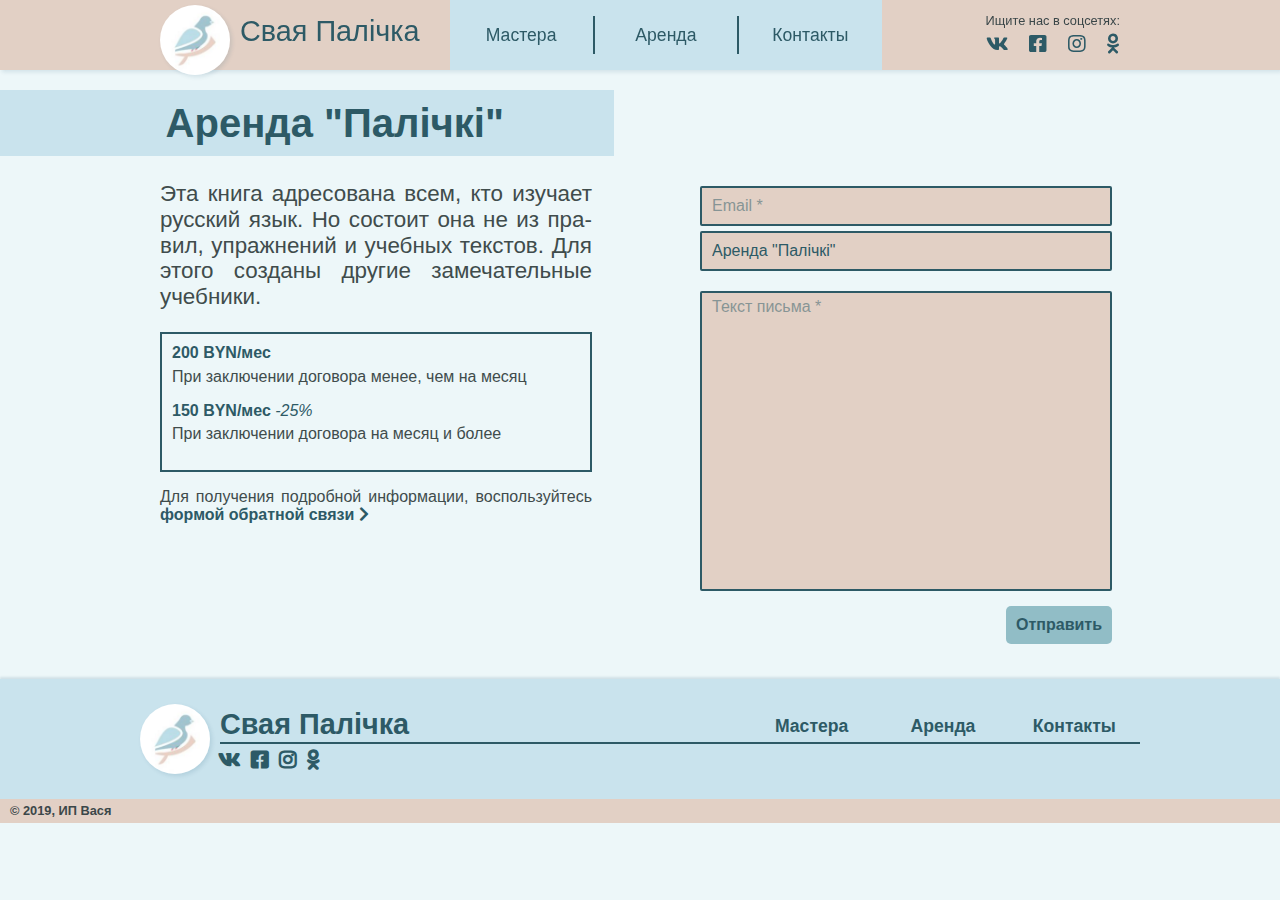
<file: rentprices.html>
<!DOCTYPE html>
<div lang="en">

  <head>
    <meta charset="UTF-8">
    <meta name="viewport" content="width=device-width, initial-scale=1.0">
    <link rel='stylesheet' href='./assets/fonts/fontawesome/css/all.css'>
    <link rel='stylesheet' href='./normalize.css'>
    <link rel='stylesheet' href='./style.css'>
    <script type='text/javascript'>

      function close_dropdown(el) {
        let curr = el;

        while (!curr.classList.contains('dropdown')) {
          curr = curr.parentElement;
        }
        console.log(curr.querySelector('.dropdown-trigger'));
        curr.querySelector('.dropdown-trigger').checked = false;
      }

      function show_message(form, selector) {
        form.querySelector(selector).style.display = 'block';
        setTimeout((form, selector) => {
          form.querySelector(selector).style.display = 'none';
          form.submit();
        }, 1000, form, selector);
      }
    </script>
    <title>Свая Палiчка: Аренда &quot;Палiчкi&quot;</title>
    <link rel="shortcut icon" href="./assets/images/favicon.gif" type="image/gif">
  </head>

  <body>

     
    <header>
      <div class='container'>
        <div class='horizontal-flex-block'>
          <a class='branding' href='./index.html'>
            <img class='logo' width=80 height=80 src='./assets/images/cropped-logo.jpg'>
            <p class='h2 sitename'>Свая Палiчка</p>
          </a>
          <nav class='header-nav-container desktop'>
            <ul class='header-nav horizontal-flex-block'>
              <li class='nav-item hflex-item'><a href='./masters.html'>Мастера</a></li>
              <li class='nav-item hflex-item'><a href='#'>Аренда</a></li>
              <li class='nav-item hflex-item'><a href='./contacts.html'>Контакты</a></li>
            </ul>
          </nav>
          <nav class='social-nav-container desktop'>
            <p class='hint'>Ищите нас в соцсетях:</p>
            <ul class='social-nav horizontal-flex-block'>
              <li class='hflex-item'><a href="#" class='ltblue-hover pictogram'><i class="fab fa-vk"></i></a></li>
              <li class='hflex-item'><a href="#" class='blue-hover pictogram'><i class="fab fa-facebook-square"></i></a></li>
              <li class='hflex-item'><a href='#' class='pink-hover pictogram'><i class="fab fa-instagram"></i></a></li>
              <li class='hflex-item'><a href='#' class='orange-hover pictogram'><i class="fab fa-odnoklassniki"></i></a></li>
            </ul>
          </nav>
          <div class='dropdown handheld'>
            <input class='burger-icon dropdown-trigger' type='checkbox'>
            <div class='burger-menu-bottom dropdown-content'>
              <nav class='header-nav-container'>
                <ul class='header-nav vertical-flex-block'>
                  <li class='nav-item vflex-item'><a href='#'>Мастера</a></li>
                  <li class='nav-item vflex-item'><a href='./rentprices.html'>Аренда</a></li>
                  <li class='nav-item vflex-item'><a href='./contacts.html'>Контакты</a></li>
                  <nav class='social-nav-container'>
                    <p class='hint desktop'>Ищите нас в соцсетях:</p>
                    <ul class='social-nav horizontal-flex-block'>
                      <li class='hflex-item'><a href="#" class='ltblue-hover pictogram'><i class="fab fa-vk"></i></a></li>
                      <li class='hflex-item'><a href="#" class='blue-hover pictogram'><i class="fab fa-facebook-square"></i></a></li>
                      <li class='hflex-item'><a href='#' class='pink-hover pictogram'><i class="fab fa-instagram"></i></a></li>
                      <li class='hflex-item'><a href='#' class='orange-hover pictogram'><i class="fab fa-odnoklassniki"></i></a></li>
                    </ul>
                  </nav>
                </ul>
              </nav>
              <a onclick='close_dropdown(this);' class='close-dropdown pictogram'><i class='fas fa-times'></i></a>
            </div>
          </div>
        </div>
    </header>

    <main>
      <h1 class='h1-small background wide-toleft' style='min-width: 48%; box-sizing: border-box;'>Аренда &quot;Палiчкi&quot;</h1>
      <div class='container'>
        <section class='leftside-section'>
          <p class='main-text hyphenated'>Эта книга адресована всем, кто изучает русский язык. Но состоит она не из правил, упражнений и учебных текстов. Для этого созданы другие замечательные учебники.</p>
          <ul class='quote notype-list'>
            <li>
              <strong class="price">200 BYN/мес</strong>
              <p class='description'>При заключении договора менее, чем на месяц</p>
            </li>
            <li>
              <strong class="price">150 BYN/мес <em class='discount'>-25%</em></strong>
              <p class='description'>При заключении договора на месяц и более</p>
            </li>
          </ul>
            <p class='description' style='display: inline-block;'>Для получения подробной информации, воспользуйтесь <strong>формой обратной связи</strng>
            <a href='#feedback-email' class='pictogram desktop'><i class='fas fa-chevron-right'></i></a>
            <a href='./contacts.html' class='pictogram handheld'><i class='fas fa-chevron-right'></i></a></p>
        </section>

        <section class='rightside-section'>
          <form id='feedback-form' action='' onsubmit="show_message(this, '.submit_message'); return false;">
            <fieldset class='form-head'>
              <input id='feedback-email' class='form-input' type='email' name='email' value='' placeholder='Email *' required/>
              <input id='feedback-subject' value='Аренда "Палiчкi"' class='form-input' maxlength='60' type='text' name='subject' value='' list='subjects' placeholder='Тема письма *' required/>
              <datalist id='subjects'>
                    <option value='Аренда "Палiчкi"' >
                    <option value='Отзыв от мастера'>
                    <option value='Отзыв от покупателя'>
                    <option value='Замечания по работе сайта'>
                    <option value='Справочная информация'>
                </datalist>
            </fieldset>
            <fieldset class='form-body'>
              <textarea id='feedback-body' class='form-input' maxlength='998' style='resize: none' placeholder='Текст письма *' required></textarea>
            </fieldset>
            <fieldset class='form-footer'>
              <span class='submit_message'><i class="fas fa-check-circle"></i>Ваше сообщение успешно отправлено</span>
              <button type='submit' target='submit_message' class='button'>Отправить</button>
            </fieldset>
          </form>
        </section>
      </div>
    </main>

    <footer>
      <div class='branding insidelayout-fromleft'>
        <a href='./'><img class='logo' width=80 height=80 src='./assets/images/cropped-logo.jpg '></a>
        <a href='./'><p class='h2'>Свая Палiчка</p></a>
      </div>
      <nav class='social-nav-container '>
        <ul class='social-nav horizontal-flex-block insidelayout-fromleft'>
          <li class='hflex-item '><a href="#" class='ltblue-hover pictogram'><i class="fab fa-vk"></i></a></li>
          <li class='hflex-item '><a href="#" class='blue-hover pictogram'><i class="fab fa-facebook-square"></i></a></li>
          <li class='hflex-item '><a href='# ' class='pink-hover pictogram'><i class="fab fa-instagram"></i></a></li>
          <li class='hflex-item '><a href='# ' class='orange-hover pictogram'><i class="fab fa-odnoklassniki"></i></a></li>
        </ul>
      </nav>
      <nav class='footer-nav-container desktop insidelayout-fromright'>
        <ul class='footer-nav horizontal-flex-block'>
          <li class='nav-item hflex-item '><a href='./masters.html'>Мастера</a></li>
          <li class='nav-item hflex-item '><a href='#'>Аренда</a></li>
          <li class='nav-item hflex-item '><a href='./contacts.html'>Контакты</a></li>
        </ul>
      </nav>
    <div class='copyrights '>
      <p class='hint '>&copy; 2019, ИП Вася</p>
    </div>
  </footer>
  
      <script src='./hyphenate.js ' type='text/javascript '>
      </script>
    </body>

  </html>
</file>
<file: style.css>
/* TABLE OF CONTENT
    # ROOT VARIABLES
    # GENERIC STYLES
    # HEADER
    # MAIN SECTION & DESC SECTION
    # MASTER PAGE
    # FORMS
    # GRIDS
    # FOOTER

  Hint: Use search feature to move between topics
*/

@import './fonts.css';

/*# ROOT VARIABLES*/

/* CSS variables, representing basic theme parameters.
   Change it to customize site layout */

:root {
  /*Backgrounds and shadows*/
  --main-image: url('./assets/images/MainBg.png');
  --dark-background: #e2d0c5;
  --background: #c9e3ed;
  --light-background: #edf7f9;
  --buttons-color: #91bdc6;
  --buttons-hover: #a9d1d8;
  --shadow-color: #0544681e;
  --shadow: 2px 2px 4px var(--shadow-color);
  /*Typography*/
  --font: 'Roboto', sans-serif;
  --primary-text-color: #2d5a66;
  --secondary-text-color: #3b4749;
  --common-text-color: #404c4c;
  /*Minor UI elements*/
  --divider: 2px solid var(--primary-text-color);
  /*Technical variables. You shouldn't touch that*/
  --viewport-width: 1000px;
  /*Sets content container width to 1000px (by defaults)*/
  --viewport-padding: calc((100vw - var(--viewport-width)) / 2);
}

@media screen and (max-width: 1000px) {
  :root {
    --viewport-padding: 0;
  }
}

/*# GENERIC STYLES*/

* {
  clear: left;
}

ul {
  margin: 0;
  padding: 0;
}

@media screen and (max-width: 1000px) {
  /*Elements with class .desktop not viewed on handheld devices*/
  .desktop {
    display: none;
  }
}

@media screen and (min-width: 1000px) {
  /*Elements with class .handheld not viewed on desktop devices*/
  .handheld {
    display: none;
  }
}

/* Typography */

html {
  font-size: 16px;
  font-family: var(--font);
}

@media screen and (max-width: 1000px) {
  /*font-size decreasing on handheld devices*/
  html {
    font-size: 12px;
  }
}

body {
  background: var(--light-background);
}

.h1 {
  font-size: 4rem;
  color: var(--primary-text-color);
  margin: 0;
  padding: 0;
}

.h1-small {
  font-size: 2.5rem;
  color: var(--primary-text-color);
  margin: 0;
  padding-bottom: 10px;
  margin: 30px 0 20px;
}

.h2 {
  font-size: 1.8rem;
  color: var(--primary-text-color);
  margin-bottom: 14px;
}

.h3 {
  font-size: 1.5rem;
  color: var(--primary-text-color);
  margin-bottom: 10px;
}

.main-text {
  font-size: 1.4rem;
  margin-top: 5px;
  padding: 0;
  text-align: justify;
  color: var(--common-text-color);
}

.additional-text {
  text-align: justify;
  font-size: 1.3rem;
  color: var(--secondary-text-color);
}

.description {
  text-align: justify;
  font-size: 1rem;
  color: var(--common-text-color);
}

section {
  margin-bottom: 30px;
}

main {
  margin-top: 60px;
}

a {
  padding: 0;
  margin: 0;
  color: inherit;
  text-decoration: inherit;
  font-weight: inherit;
}

.nav-item {
  font-size: 1.1rem;
  color: var(--primary-text-color);
}

.hint {
  font-size: 0.8rem;
  padding: 0;
  margin: 0;
  color: var(--secondary-text-color);
}

.pictogram:not(:hover) {
  color: var(--primary-text-color);
}

.notype-list {
  list-style-type: none;
}

.price {
  font-weight: 600;
  color: var(--primary-text-color);
}

.price + * {
  margin-top: 5px;
}

.discount {
  font-style: italic;
  font-weight: 400;
}

strong {
  font-weight: 600;
  color: var(--primary-text-color);
}

/* Generic flex-boxes and navigation*/

.horizontal-flex-block {
  display: flex;
  flex-direction: row;
  justify-content: space-between;
  align-items: center;
  height: 100%;
  width: 100%;
}

.horizontal-flex-block .hflex-item:nth-child(n + 2) {
  margin-left: 10px;
}

.vertical-flex-block {
  display: flex;
  flex-direction: column;
  justify-content: space-between;
  align-items: flex-start;
}

.vertical-flex-block .vflex-item:nth-child(n + 2) {
  margin-top: 10px;
}

.hflex-item,
.vflex-item {
  list-style-type: none;
}

.social-nav-container {
  margin-left: auto;
}

.social-nav {
  font-size: 20px;
  margin-top: 5px;
  width: 100%;
  margin-left: 0;
}

.action-box {
  align-self: flex-end;
  cursor: pointer;
}

/* Buttons and links*/

.button {
  padding: 10px;
  font-size: 1.1rem;
  background: var(--buttons-color);
  border-radius: 5px;
  transition: background 0.3s ease-in-out;
}

.button:hover {
  transition: background 0.3s ease-in-out;
  background: var(--buttons-hover);
}

.background {
  background: var(--background);
  padding: 10px 0;
  padding-right: 20px;
}

.wide-toleft {
  float: left;
  padding-left: calc(var(--viewport-padding) + 2%);
}

.floating-btn {
  border-radius: 50px;
  height: 50px;
  width: 50px;
  box-shadow: var(--shadow);
  background: var(--dark-background);
  position: fixed !important;
  bottom: 10px;
  right: 10px;
  z-index: 99999;
  box-sizing: border-box;
  padding-left: 6px;
  padding-top: 12px;
}

@media screen and (max-width: 1000px) {
  .wide-toleft,
  .wide-toright {
    width: 100%;
    text-align: center;
    display: inline-block;
    box-sizing: border-box;
  }
}

.wide-toright {
  float: right;
  padding-right: calc(var(--viewport-padding) + 2%);
}

.insidelayout-fromleft {
  float: left;
  margin-left: calc(var(--viewport-padding));
}

.insidelayout-fromright {
  float: right;
  margin-right: calc(var(--viewport-padding));
}

.leftside-wide-btngroup {
  float: left;
  width: 80vw;
  display: flex;
  justify-content: flex-end;
  background: var(--buttons-color);
  padding: 5px 5px;
  position: absolute;
  bottom: 10px;
  border-top-right-radius: 5px;
  border-bottom-right-radius: 5px;
  box-shadow: 2px 4px 6px var(--primary-text-color);
}

.leftside-wide-btngroup .button:first-child {
  border-left: var(--divider);
}

.leftside-wide-btngroup .button {
  border-radius: 0;
}

.link {
  border-bottom: 1px solid var(--secondary-text-color);
  color: var(--secondary-text-color);
  font-weight: 600;
}

.link:hover {
  color: var(--primary-text-color);
  transition: color 0.2s ease-in-out;
  border-bottom: 1px solid var(--secondary-text-color);
}

.ltblue-hover {
  color: inherit;
  transition: color 0.2s ease-in-out;
}

.ltblue-hover:hover {
  transition: color 0.2s ease-in-out;
  color: #00aeff;
}

.blue-hover {
  color: inherit;
  transition: color 0.2s ease-in-out;
}

.blue-hover:hover {
  transition: color 0.2s ease-in-out;
  color: #0044ff;
}

.pink-hover {
  color: inherit;
  transition: color 0.2s ease-in-out;
}

.pink-hover:hover {
  transition: color 0.2s ease-in-out;
  color: #ff00f2;
}

.orange-hover {
  color: inherit;
  transition: color 0.2s ease-in-out;
}

.orange-hover:hover {
  transition: color 0.2s ease-in-out;
  color: #ff9100;
}

/* Layout components */

.container {
  margin-left: var(--viewport-padding);
  float: left;
  max-width: 99vw;
  width: var(--viewport-width);
  padding: 0 20px;
  box-sizing: border-box;
}

.card {
  box-shadow: var(--shadow);
  box-sizing: border-box;
  display: inline-block;
}

.branding {
  display: flex;
}

.logo {
  border-radius: 100%;
  margin-right: 10px;
  box-shadow: var(--shadow);
  width: 70px;
  height: 70px;
  object-fit: cover;
  margin-top: 10px;
}

.sitename {
  margin-top: 20px;
}

@media screen and (max-width: 1000px) {
  .logo {
    height: 50px;
    width: 50px;
  }
}

.shelf {
  margin-top: 30px;
  box-shadow: var(--shadow);
  background: var(--dark-background);
  height: 20px;
  width: 100%;
  transform-origin: center;
  transform: scale(1);
  transition: all 0.3s ease-in-out;
}

.hidden {
  display: none;
}

.shelf.hidden {
  display: block;
  height: 0;
  transform-origin: center;
  transform: scale(0);
  transition: all 0.3s ease-in-out;
}

.shelf-min {
  margin-top: 5px;
  box-shadow: var(--shadow);
  background: var(--dark-background);
  height: 5px;
  width: 100%;
}

.mapbox {
  max-height: 350px;
  max-width: 350px;
  height: 91vw;
  width: 91vw;
  border: var(--divider);
  margin-top: 20px;
  background-position: cover;
  background-size: 100% 100%;
}

.leftside-section {
  display: inline-block;
  width: 45%;
}

.rightside-section {
  float: right;
  width: 45%;
}

@media screen and (max-width: 1000px) {
  .leftside-section {
    float: none;
    width: 98%;
  }
  .rightside-section {
    float: none;
    width: 98%;
  }
}

.quote {
  border: var(--divider);
  padding: 10px;
}

.avatar {
  border-radius: 100%;
  height: 100px;
  width: 100px;
  object-fit: cover;
  box-shadow: var(--shadow);
}

.photo {
  height: 250px;
  width: 250px;
  object-fit: cover;
  border: var(--divider);
}

.preview-photo {
  float: left;
  width: 100%;
  height: 300px;
  object-fit: cover;
  margin-bottom: 30px;
}

.post-content {
  margin-bottom: 50px;
}

.post-content p {
  text-indent: 20px;
}

.photo-box {
  border: var(--divider);
  background: var(--dark-background) !important;
  padding: 5px;
  margin: 0 auto;
  box-sizing: border-box;
}

.photo-thumb {
  object-fit: cover;
}

/* Generic dropdown */

.dropdown {
  position: relative;
}

.dropdown-content {
  box-shadow: var(--shadow);
}

.dropdown > .dropdown-content {
  position: absolute;
  top: 0;
  margin-top: 20px;
  padding: 5px;
  z-index: 99999;
  padding-bottom: 20px;
}

.dropdown-reverse > .dropdown-content {
  bottom: 0;
  top: auto;
}

.dropdown-reverse > .dropdown-content {
  padding-top: 20px;
}

.dropdown-content > .close-dropdown {
  position: absolute;
  transform: translateX(-50%);
  left: 50%;
  bottom: 5px;
}

.dropdown-reverse > .dropdown-content > .close-dropdown {
  position: absolute;
  transform: translateX(-50%);
  left: 50%;
  top: 5px;
}

.dropdown-trigger:not(:checked) + .dropdown-content * {
  opacity: 0;
  transition: all 0.3s ease-out;
}

.dropdown-trigger:not(:checked) + .dropdown-content {
  box-shadow: none;
  background: var(--background);
  transform: scaleY(0);
  transform-origin: top;
  transition: all 0.3s ease-out 0.2s;
}

.dropdown-trigger:checked + .dropdown-content * {
  opacity: 1;
  transition: all 0.3s ease-out 0.2s;
}

.dropdown-trigger:checked + .dropdown-content {
  box-shadow: var(--shadow);
  transform: scaleY(1);
  transform-origin: top;
  transition: all 0.3s ease-out;
  background: var(--background);
}

.dropdown-reverse > .dropdown-trigger:not(:checked) + .dropdown-content {
  transform: scale(0, 0);
}

.dropdown-reverse > .dropdown-trigger:checked + .dropdown-content {
  transform: scale(1, 1);
}

.dropdown-reverse > .dropdown-trigger:checked + .dropdown-content,
.dropdown-reverse > .dropdown-trigger:not(:checked) + .dropdown-content {
  transform-origin: bottom right !important;
}

.common-dropdown {
  -webkit-appearance: none;
  outline: none;
}

.common-dropdown:checked {
  -webkit-appearance: none;
  outline: none;
}

.common-dropdown::before {
  display: inline-block;
  content: '\f078';
  font-family: 'Font Awesome 5 Pro';
  font-style: normal;
  font-weight: 900;
  font-display: auto;
  color: var(--primary-text-color);
  transform: scaleY(1);
  transition: all 0.5s ease-in-out;
}

.common-dropdown:checked::before {
  transform: scaleY(-1);
  color: var(--primary-text-color);
  transition: all 0.5s ease-in-out;
}

/* Sidebar and sidebar options */

.sidebar {
  width: 15%;
  position: fixed;
  right: 0;
  top: 90px;
  max-height: 90vh;
  height: 100%;
}

.option-box {
  color: var(--primary-text-color);
  padding: 5px;
  background: var(--dark-background);
  font-weight: 500;
  width: calc(100% - 25px);
  height: 100%;
  border: none;
  margin-left: 25px;
}

.option-box::placeholder {
  color: var(--primary-text-color);
  opacity: 0.5;
}

.option-box:focus {
  background: var(--light-background);
  outline: none;
}

.option {
  position: relative;
  box-sizing: border-box;
  border: var(--divider);
  background: var(--dark-background);
  width: 98%;
  height: 32px;
  margin: 5px 5%;
  padding: 5px;
}

.option-dropdown-content {
  margin-top: 30px !important;
  left: 0;
  width: calc(100% - 10px);
}

.option .pictogram {
  padding: 0 5px;
}

.option > label {
  margin-right: 5px;
  height: 16px;
  display: inline-block;
  position: absolute;
}

.option > input[type='checkbox'] {
  position: absolute;
  right: 0;
  border-left: var(--divider);
}

.option-dropdown-content {
  text-indent: 5px;
}

/* Forms and inputs */

.form-input {
  border: var(--divider);
  border-radius: 2px;
  background: var(--dark-background);
  padding: 5px 10px;
  display: block;
  margin: 5px 0;
  width: 100%;
  box-sizing: border-box;
  color: var(--primary-text-color);
  font-weight: 500;
}

input[type='text'],
input[type='email'] {
  height: 40px;
}

.form-input::placeholder {
  color: var(--primary-text-color);
  opacity: 0.5;
  font-weight: 500;
}

fieldset {
  width: 100%;
  padding: 5px 10px;
  box-sizing: border-box;
  border: none;
}

textarea {
  height: 300px;
}

@media screen and (max-width: 1000px) {
  textarea {
    height: 200px;
  }
}

*[type='submit'] {
  border: inherit;
  color: inherit;
  font-size: inherit;
  font-weight: inherit;
  float: right;
}

#feedback-form {
  max-width: 100%;
  width: 500px;
}

input[type='radio'] {
  -webkit-appearance: none;
  outline: none;
}

input[type='radio']:checked::before {
  content: '\f192';
  font-family: 'Font Awesome 5 Pro';
  font-style: normal;
  font-weight: 900;
  font-display: auto;
}

input[type='radio']::before {
  content: '\f111';
  font-family: 'Font Awesome 5 Pro';
  font-style: normal;
  font-weight: 900;
  font-display: auto;
  color: var(--primary-text-color);
}

.submit_message {
  position: absolute;
  background: #75fa99;
  width: 350px;
  height: 40px;
  padding: 10px;
  display: none;
  box-sizing: border-box;
  border-radius: 100px;
  color: white !important;
}

.submit_message i {
  padding-right: 10px;
}

/*# HEADER */

header {
  height: 70px;
  background: var(--dark-background);
  box-shadow: var(--shadow);
  position: fixed;
  top: 0;
  width: 100vw;
  z-index: 9999;
}

header .container {
  height: 100%;
}

.header-nav-container {
  background: var(--background);
  height: 100%;
  margin: 0 30px;
  width: 45%;
}

.header-nav {
  box-sizing: border-box;
  width: 100%;
  margin: 0 auto;
  justify-content: space-around !important;
}

.header-nav li {
  width: 100%;
  padding: 2% 0;
  box-sizing: border-box;
  transition: background 0.2s ease-in-out;
  background: var(--background);
  margin: 0 !important;
  text-align: center;
}

.header-nav > li:nth-child(n + 2) {
  border-left: var(--divider);
}

.burger-icon {
  -webkit-appearance: none;
  outline: none;
}

.burger-icon::before {
  content: '\f0c9';
  font-family: 'Font Awesome 5 Pro';
  font-style: normal;
  font-weight: 900;
  font-size: 20px;
  color: var(--primary-text-color);
  padding: 10px;
  transition: all 0.1s ease-out 0.4s;
}

.burger-menu-bottom {
  right: -8px;
  width: 100px;
  padding: 5px;
}

.burger-menu-left {
  right: 0;
  width: 75vw;
  margin: 0;
  box-sizing: border-box;
  box-shadow: none !important;
}

.burger-menu-left .option {
  width: 90%;
}

.burger-icon:checked::before {
  background-color: var(--background);
  transition: all 0.1s ease;
}

.header-nav li:hover {
  background: var(--light-background);
  transition: all 0.2s ease-in-out;
}

@media screen and (max-width: 1000px) {
  header {
    height: 45px;
  }
  .header-nav-container {
    width: 100%;
    margin: 0;
  }
  .header-nav li:nth-child(n + 2) {
    border: none;
  }
  .social-nav-container {
    width: 98%;
  }
}

/*# MAIN SECTION & DESC SECTION*/

#main-section {
  background: var(--main-image);
  background-repeat: no-repeat;
  background-size: cover;
  background-position: 50% 50%;
  height: 400px;
  position: relative;
}

#main-section .main-text {
  padding-left: 10px;
}

@media screen and (max-width: 1000px) {
  #main-section {
    height: 30vh;
  }
}

/*# MASTER PAGE*/

/*Master section*/

#master-section {
  padding: 50px 0;
}

#master-section .photo {
  float: left;
}

.master-description {
  width: 80%;
  margin-top: 30px;
  margin-bottom: auto;
}

#master-section .background {
  margin-bottom: 20px;
  padding-left: 50px;
  width: 100%;
  box-sizing: border-box;
}

#master-section .main-text {
  margin-left: 80px;
  clear: none;
}

@media screen and (max-width: 1000px) {
  #master-section > .container {
    flex-wrap: wrap;
  }

  .photo {
    height: 150px;
    width: 150px;
    float: none;
  }

  #master-section .background {
    margin-bottom: 20px;
    padding-left: 0;
    width: 100%;
    text-align: center;
  }

  #master-section .main-text {
    margin-left: 0;
  }
}

#palichka-section .title {
  text-align: center;
}

#palichka-section .background {
  width: 100%;
  padding-top: 30px;
  padding-bottom: 30px;
  margin-bottom: 20px;
  float: left;
  box-sizing: border-box;
}

.palichka-grid {
  justify-content: flex-start;
  flex-wrap: wrap;
}

.palichka-grid .vflex-item:not(:last-child) {
  margin-right: 20px;
}

.palichka-grid .vflex-item {
  margin-top: 20px;
}

#additional-master-gallery > * {
  transform: scale(1);
  transition: all 0.3s ease-in;
}

#additional-master-gallery.hidden {
  height: 0px;
}

#additional-master-gallery.hidden > * {
  transform: scale(0);
  height: 0px;
  transition: all 0.3s ease-out;
}

/*# GRIDS*/

/*Cards*/
.masterpiece-card {
  width: 150px;
  height: 150px;
  background: var(--dark-background);
}

.masterpiece-card-min {
  width: 80px;
  height: 80px;
  background: var(--dark-background);
}

@media screen and (max-width: 1000px) {
  .masterpiece-card-min {
    width: 50px;
    height: 50px;
    background: var(--dark-background);
  }

  .masterpiece-card {
    width: 80px;
    height: 80px;
    background: var(--dark-background);
  }
}

.masters-card-min {
  width: 80px;
  height: 80px;
}

/*Articles grid*/

.articles-grid {
  display: grid;
  grid-template: 'title     title' 'articles desc' 'articles button' / auto 1fr;
  justify-items: start;
  align-items: flex-start;
  margin-bottom: 60px;
}

.articles-grid .title {
  grid-area: title;
  margin-bottom: 14px;
}

.articles-grid .description {
  grid-area: desc;
  margin-top: 0;
  text-align: justify;
}

.articles-grid .articles {
  grid-area: articles;
  border-right: var(--divider);
  padding-right: 20px;
  margin-right: 30px;
}

.articles-grid .button {
  grid: button;
  align-self: flex-end;
}

@media screen and (max-width: 900px) {
  /*Articles grid for handheld devices*/
  .articles-grid {
    grid-template: 'title' 'articles' 'button' / 96%;
  }
  .articles-grid .description {
    display: none;
  }
  .articles-grid .articles {
    border: none;
    margin: 0;
    margin-bottom: 10px;
    padding: 2%;
  }
  .articles-grid > * {
    margin-left: 2%;
  }
}

/*Message grid*/

.message-grid {
  display: grid;
  grid-template: 'title button' 'desc  .' / auto 1fr;
  align-items: center;
  justify-items: flex-start;
  justify-content: center;
  padding: 20px 0;
  background: var(--background);
  width: 100%;
}

.message-title {
  grid-area: title;
  border-right: var(--divider);
  padding-right: 20px;
  max-width: 650px;
  width: 93%;
  font-size: 1.5rem;
  margin-top: 0;
  margin-bottom: 0;
  background-color: var(--dark-background);
  padding-top: 10px;
  padding-bottom: 10px;
}

.message-grid .button {
  grid-area: button;
  margin-left: 30px;
}

.message-grid .description {
  grid-area: desc;
  margin-right: 30px;
  max-width: 650px;
  width: 98%;
  margin-top: 0;
  margin-bottom: 0;
  padding-top: 10px;
  padding-bottom: 10px;
}

@media screen and (max-width: 900px) {
  /*Message grid for handheld devices*/
  .message-grid * {
    margin: 0;
  }
  .message-title {
    border-right: none;
    padding-left: 5px;
  }
  .message-grid {
    display: grid;
    grid-template: 'title' 'desc' 'button' / 96%;
    grid-gap: 10px;
  }
}

/*topics section grid*/

.topics-grid {
  display: grid;
  grid-template-columns: 1fr 1fr;
  grid-auto-rows: 117px;
  grid-row-gap: 10px;
  grid-column-gap: 20px;
  align-items: flex-start;
  margin-bottom: 10px;
}

@media screen and (max-width: 900px) {
  .topics-grid {
    display: flex;
    flex-direction: column;
    margin-bottom: 10px;
  }
}

.topics-grid .big-topic {
  grid-row: span 3;
  width: 100%;
  height: 100%;
}

.topics-grid .big-topic .cards {
  height: 90%;
}

.topics-grid .medium-topic {
  grid-row: span 2;
  width: 100%;
  height: 100%;
}

.topics-grid .medium-topic .cards {
  height: 84%;
}

.topics-grid .small-topic {
  grid-row: span 1;
  width: 100%;
  height: 100%;
}

.topics-grid .small-topic .cards {
  height: 80px;
  justify-content: flex-start;
}

.topics-grid .small-topic .cards *:nth-child(n + 2) {
  margin-left: 2%;
}

.topics-grid h3 {
  margin: 0;
  margin-bottom: 10px;
}

.topic-card {
  background: var(--light-background);
  box-shadow: var(--shadow);
  min-height: 50px;
  min-width: 50px;
}

.topics-grid .link {
  align-self: flex-end;
  margin-top: 10px;
  margin-bottom: 0;
  padding: 0;
}

.topics-section .background {
  margin-bottom: 30px;
  width: 100%;
  box-sizing: border-box;
  float: left;
}

/* Masters-card grid*/

.masters-card {
  --card-width: 650px;
  --card-height: 200px;
  display: grid;
  grid-template: 'photo title' 'photo works' / auto 1fr;
  width: var(--card-width);
  height: var(--card-height);
  padding-right: 2%;
  background: var(--light-background);
  box-sizing: border-box;
}

@media screen and (max-width: 1000px) {
  .masters-card {
    --card-width: 98%;
    --card-height: 150px;
    height: auto;
    grid-template: 'photo' 'title' 'works';
  }
}

.masters-card .photo-box {
  grid-area: photo;
  height: var(--card-height);
  width: var(--card-height);
}

.masters-card .photo-thumb {
  width: 100%;
  height: 100%;
  object-fit: cover;
}

.masters-card h2 {
  grid-area: title;
  padding: 1% 0;
  padding-left: 6%;
  background: var(--dark-background);
}

.masters-card .works {
  grid-area: works;
  margin-bottom: 5%;
  margin-left: 8%;
  width: 90%;
}

.masters-card .works .horizontal-flex-block {
  justify-content: flex-start;
}

.masters-card .works .horizontal-flex-block .masterpiece-card-min {
  margin: 0 10px;
}

/*Blog card grid*/

.blog-card {
  width: 100%;
  max-width: 700px;

  height: 100%;
  min-height: 80px !important;
  max-height: 400px;
  padding: 5px 0;
  background: var(--light-background);
  position: relative;
}

.blog-card .title {
  clear: none;
  margin-top: 10px;
  margin-bottom: 0;
  padding: 0;
  padding-left: 30px;
  width: 100%;
  background-color: var(--dark-background);
  box-sizing: border-box;
}

.blog-card .photo-box {
  float: left;
  margin-right: 20px;
  margin-left: 5px;
  background-color: var(--light-background);
}

.blog-card .description {
  clear: none;
  padding: 0;
  padding-left: 30px;
  margin: 0;
  margin-right: 15px;
  margin-top: 10px;
  box-sizing: border-box;
}

.blog-card .pictogram {
  font-size: 0.8rem;
  margin: 10px 6px;
  position: absolute;
  right: 0;
}

.blog-card .link {
  position: absolute;
  right: 20px;
  margin-top: 5px;
}

/*Review card grid*/

.review-card {
  max-width: 650px;

  width: 100%;
  height: 150px;
  background: var(--light-background);
  padding-top: 20px;
}

@media screen and (max-width: 1000px) {
  .review-card {
    width: 90%;
  }
}

.review-card .avatar {
  float: left;
  margin-right: 20px;
  margin-left: 20px;
}

.review-card * {
  clear: none;
}

.review-card .description {
  width: 90%;
  margin-bottom: 0;
}

.review-card .title {
  margin: 0;
  padding: 0;
  width: 100%;
  background-color: var(--dark-background);
}

.review-card .subtitle {
  margin: 0;
  padding: 0;
  margin-bottom: 10px;
}

/*# FOOTER*/

footer {
  background: var(--background);
  position: relative;
  box-shadow: 0 -2px 2px var(--shadow-color);
}

.footer-nav-container {
  float: right;
  position: absolute;
  top: 0;
  right: 0;
  padding: 5px;
  padding-top: 37px;
  width: 30%;
  border-bottom: var(--divider);
}

footer .social-nav-container {
  width: 100px;
  padding-right: 10px;
  float: left;
  margin-left: 78px;
  margin-top: -55px;
  margin-bottom: 10px;
}

footer .logo {
  margin-top: 25px;
  margin-bottom: 20px;
}

footer .branding {
  box-sizing: border-box;

  padding-right: 10px;
}

footer .branding p {
  width: 60vw;
  box-sizing: border-box;
  padding-bottom: 0.4px;
  border-bottom: var(--divider);
}

.footer-nav li {
  width: 100%;
  padding: 0 0;
  box-sizing: border-box;
  transition: background 0.2s ease-in-out;
  text-align: center;
}

.footer-nav li:hover {
  background: var(--light-background);
  transition: all 0.2s ease-in-out;
}

@media screen and (max-width: 1000px) {
  footer .branding {
    border: none;
    width: 50%;
    margin-left: 25%;
    padding-bottom: 20px;
  }

  footer .logo {
    margin: 10px;
  }

  footer .branding p {
    width: 100%;
  }

  footer .social-nav-container {
    display: none;
  }
}

.copyrights {
  background: var(--dark-background);
  padding: 5px 10px;
}
</file>
